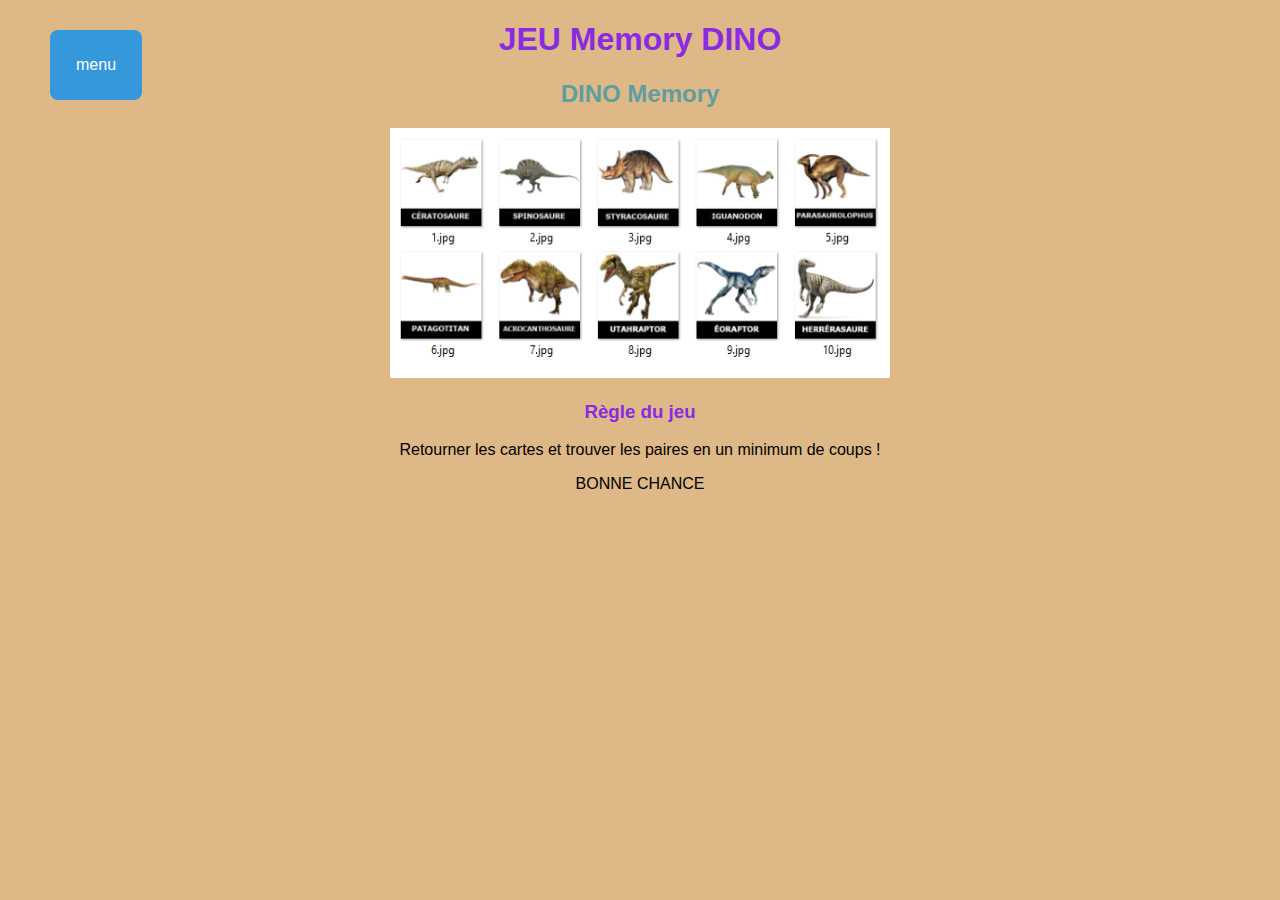
<file: index.html>
<!DOCTYPE html>
<html lang="fr">
<head>
    <meta charset="UTF-8">
    <meta name="viewport" content="width=device-width, initial-scale=1.0">
    <title>Accueil</title>
    <link rel="stylesheet" href="css/accueil.css">
</head>


<body>
  
<header>
  <nav>
    <div class="dropdown">
  <button onclick="myFunction()" class="dropbtn">menu</button>
  <div id="myDropdown" class="dropdown-content">
    <a href="inscription.html">Inscription</a>
    <a href="compte.html">Compte</a>
    <a href="index.html">Accueil</a>
    <a href="jeu.html">Jeu</a>
  </div>
  </div>
</nav>
    <h1>JEU Memory DINO</h1>
    <h2>DINO Memory</h2>
    </header>
    <main>
        <img src="imgDino/memory_details_dinosaures_avec_nom.png" alt="Memory dinosaures avec noms" width="500" height="250">
     <h3>Règle du jeu</h3>
     <p>Retourner les cartes et trouver les paires en un minimum de coups !</p>
     <p>BONNE CHANCE</p> 
    </main>

<script>
function myFunction() {
//Fonction pour basculer l'affichage du menu deroulant
  document.getElementById("myDropdown").classList.toggle("show");
}

window.onclick = function(event) {
  //Ferme le menu déroulant si clique en dehors du bouton
  if (!event.target.matches('.dropbtn')) {
    var dropdowns = document.getElementsByClassName("dropdown-content");
    var i;
    for (i = 0; i < dropdowns.length; i++) {
      var openDropdown = dropdowns[i];
      if (openDropdown.classList.contains('show')) {
        openDropdown.classList.remove('show');
      }
    }
  }
}
</script>
    
</body>
</html>
</file>
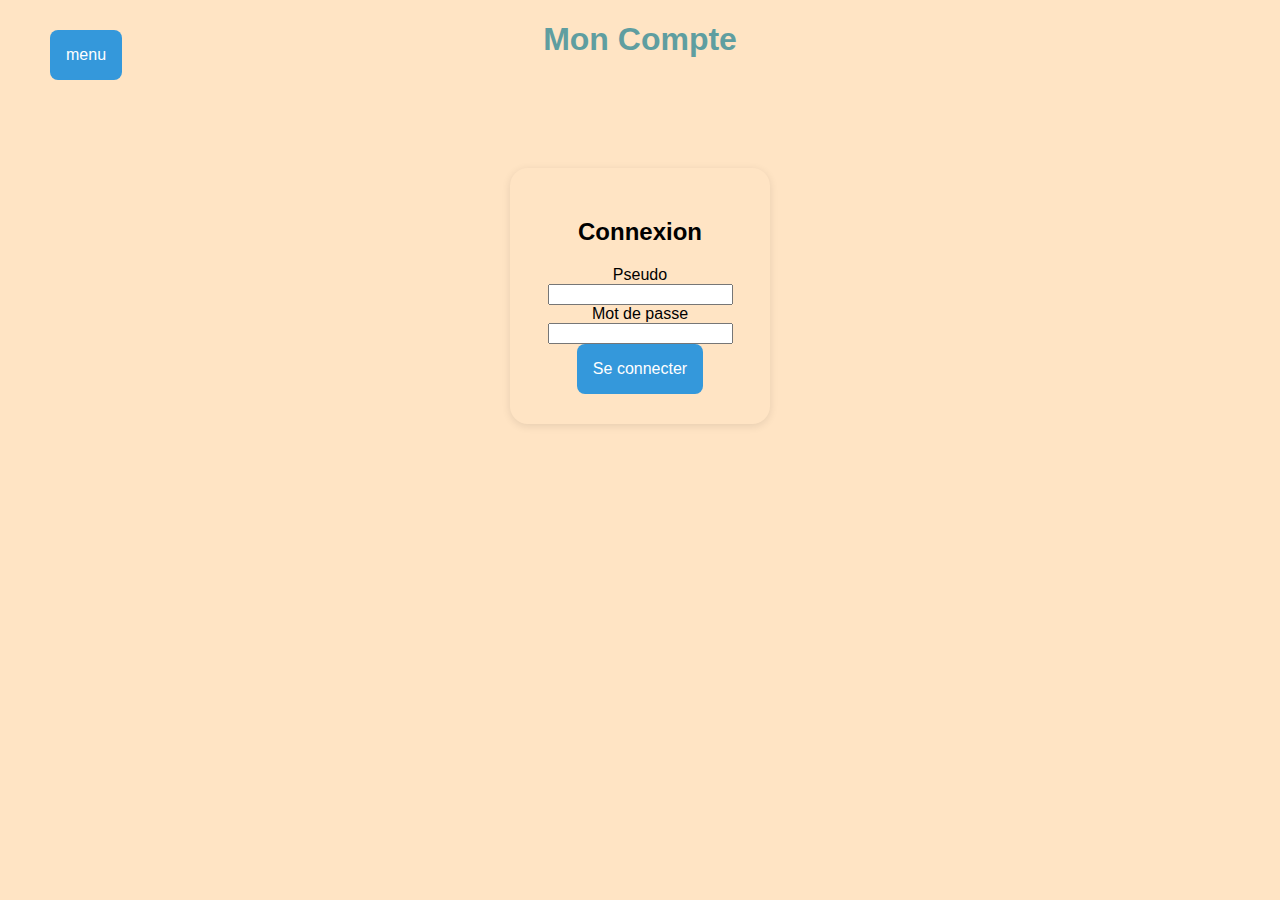
<file: compte.html>
<!DOCTYPE html>
<html lang="fr">
<head>
    <meta charset="UTF-8">
    <meta name="viewport" content="width=device-width, initial-scale=1.0">
    <title>compte</title>
    <link rel="stylesheet" href="css/compte.css">
</head>
<body>
    <div class="dropdown">
        <button onclick="myFunction()" class="dropbtn">menu</button>
        <div id="myDropdown" class="dropdown-content">
            <a href="inscription.html">Inscription</a>
            <a href="compte.html">Compte</a>
            <a href="index.html">Accueil</a>
            <a href="jeu.html">Jeu</a>
        </div>
    </div>
    <h1>Mon Compte</h1>

    <div id="form-connexion">
        <h2>Connexion</h2>
        <label for="idPseudo">Pseudo</label>
        <input type="text" id="idPseudo" required>
        <label for="idMdp">Mot de passe</label>
        <input type="password" id="idMdp" required>
        <button id="btnConnexion">Se connecter</button>
    </div>

    <div id="profil-joueur" style="display: none;">
        <h2>Profil</h2>
        <p>Pseudo : <span id="affPseudo"></span></p>
        <p>Meilleur score : <span id="affScore"></span></p>
        <button id="btnDeconnexion">Se déconnecter</button>
    </div>

    <script src="js/compte.js"></script>
    <script>
        function myFunction() {
            document.getElementById("myDropdown").classList.toggle("show");
        }
    </script>
</body>
</html>
</file>
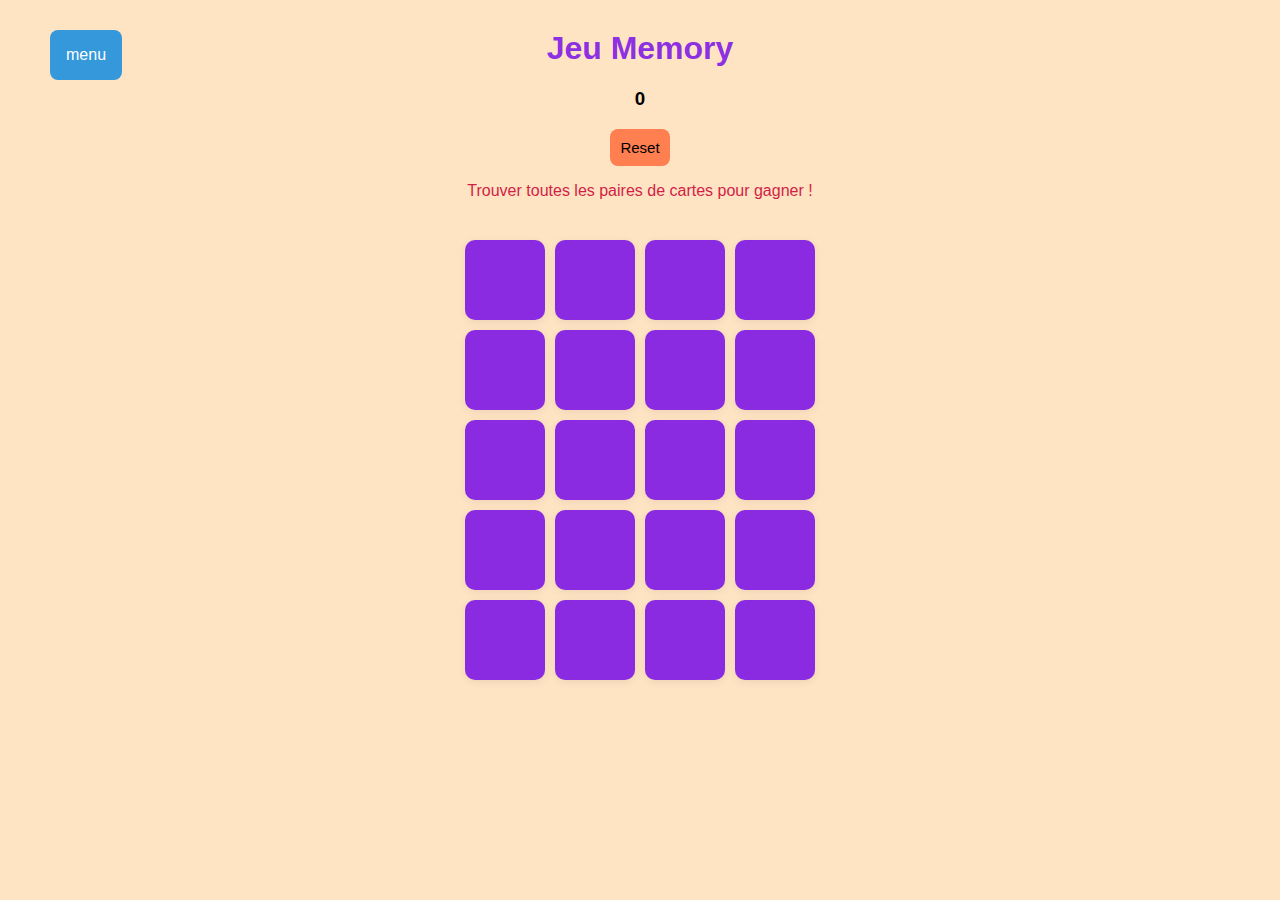
<file: jeu.html>
<!DOCTYPE html>
<html lang="fr">
<head>
    <meta charset="UTF-8">
    <meta name="viewport" content="width=device-width, initial-scale=1.0">
    <title>Jeu Memory</title>
    <link rel="stylesheet" href="css/jeu.css"/>
    
</head>
<body>
    <h1>Jeu Memory</h1>
    
<div>
    <h3 id="counter-label">0</h3>
</div>

    <div>
        <button onclick="resetGame()" class="dropbtnr">Reset</button>

    </div>

 <div class="dropdown">
  <button onclick="myFunction()" class="dropbtn">menu</button>
  <div id="myDropdown" class="dropdown-content">
    <a href="inscription.html">Inscription</a>
    <a href="compte.html">Compte</a>
    <a href="index.html">Accueil</a>
    <a href="jeu.html">Jeu</a>
  </div>
</div>
    <p>Trouver toutes les paires de cartes pour gagner !</p>
    <div id="plateau-de-jeu"></div>
    <div id="messageVictoire" style="display: none; font-size: 2em; color: green;">
    🎉 Bravo, tu as gagné ! 🎉
</div>
    <script>
function myFunction() {
  document.getElementById("myDropdown").classList.toggle("show");
}


</script>
    

   
    <script src="js/script.js"></script>
</body>
</html>
</file>
<file: css/accueil.css>
body {
    font-family: sans-serif;
    /* Utilise une police sans empattement pour tout le texte */
    text-align: center;
    /* Centre le texte horizontalement */
    background-color: burlywood;
    /* Définit la couleur de fond de la page */
    margin: 0;
    /* Supprime la marge par défaut du navigateur */
    padding: 0;
    /* Supprime le padding par défaut du navigateur */
}

h1 {
    color: blueviolet;
    /* Définit la couleur du titre principal */
}

h2 {
    color: cadetblue;
    /* Définit la couleur du sous-titre */
}

h3 {
    color: blueviolet;
    /* Définit la couleur du titre de niveau 3 */
}

.dropbtn {
    background-color: #3498DB;
    /* Couleur de fond du bouton menu */
    color: white;
    /* Couleur du texte du bouton */
    padding: 26px;
    /* Espace intérieur du bouton */
    font-size: 16px;
    /* Taille du texte du bouton */
    border: none;
    /* Supprime la bordure */
    cursor: pointer;
    /* Change le curseur au survol */
    border-radius: 8px;
    /* Bords arrondis */
}

.dropbtn:hover,
.dropbtn:focus {
    background-color: #2980B9;
    /* Couleur de fond du bouton au survol ou au focus */
}

.dropdown {
    position: fixed;
    /* Positionne le menu par rapport à la fenêtre */
    top: 30px;
    /* Distance du menu par rapport au haut de la page */
    left: 50px;
    /* Distance du menu par rapport à la gauche de la page */
    display: inline-block;
    /* Affichage en bloc en ligne */
}

.dropdown-content {
    display: none;
    /* Cache le menu déroulant par défaut */
    position: absolute;
    /* Positionne le menu par rapport à son parent */
    background-color: #f1f1f1;
    /* Couleur de fond du menu déroulant */
    min-width: 160px;
    /* Largeur minimale du menu */
    box-shadow: 0px 8px 16px 0px rgba(0, 0, 0, 0.2);
    /* Ombre portée */
    z-index: 1;
    /* Place le menu au-dessus des autres éléments */
    transition: opacity 0.3s, visibility 0.3s;
    /* Animation douce pour l’apparition/disparition */
    opacity: 0;
    /* Menu invisible par défaut */
    visibility: hidden;
    /* Menu caché par défaut */
}

.dropdown-content.show {
    display: block;
    /* Affiche le menu déroulant */
    opacity: 1;
    /* Rends le menu visible */
    visibility: visible;
    /* Rends le menu visible */
}

.dropdown-content a {
    color: rgb(0, 0, 0);
    /* Couleur du texte des liens du menu */
    padding: 12px 16px;
    /* Espace intérieur des liens */
    text-decoration: none;
    /* Supprime le soulignement */
    display: block;
    /* Affiche chaque lien sur une nouvelle ligne */
}

.dropdown-content a:hover {
    background-color: #ddd;
    /* Change la couleur de fond au survol d’un lien */
}

.center {
    display: flex;
    /* Utilise Flexbox pour centrer le contenu */
    justify-content: center;
    /* Centre horizontalement les éléments enfants */
    margin: 20px 0;
    /* Marge au-dessus et en dessous */
}

.dropdown-content a:focus {
    background-color: #ddd;
    /* Change la couleur de fond lorsqu’un lien est sélectionné */
}
</file>
<file: css/compte.css>
body {
    font-family: sans-serif;
    text-align: center;
    background-color: bisque;
    margin: 0;
    padding: 0;
}

h1 {
    color: cadetblue;
}
h2 {
    color: black;
}

#form-connexion,
#profil-joueur {
    background: transparent;
    max-width: 200px;
    margin: 110px auto;
    padding: 30px;
    border-radius: 18px;
    box-shadow: 0 2px 8px rgba(0, 0, 0, 0.1);
}

button {
    background: #3498DB;
    color: white;
    padding: 16px;
    font-size: 16px;
    border: none;
    cursor: pointer;
    border-radius: 8px;
}

button:hover, 
button:focus {
    background: #2980B9;
   
}
.dropdown {
    position: fixed;
    top: 30px;
    left: 50px;
    display: inline-block;

}
.dropdown-content.show {
    display: block;
    opacity: 1;
    visibility: visible;
}
.dropdown-content a {
    color: rgb(0, 0, 0);
    /* Couleur du texte des liens du menu */
    padding: 12px 16px;
    /* Espace intérieur des liens */
    text-decoration: none;
    /* Supprime le soulignement */
    display: block;
    /* Affiche chaque lien sur une nouvelle ligne */
}
.dropdown-content {
    display: none;
    position: absolute;
    background-color: #f1f1f1;
    min-width: 160px;
    box-shadow: 0px 8px 16px 0px rgba(0, 0, 0, 0.2);
    z-index: 1;
    transition: opacity 0.3s, visibility 0.3s;
    opacity: 0;
    visibility: hidden;
}
.center {
    display: flex;
    /* Utilise Flexbox pour centrer le contenu */
    justify-content: center;
    /* Centre horizontalement les éléments enfants */
    margin: 20px 0;
    /* Marge au-dessus et en dessous */
}
</file>
<file: css/jeu.css>
body {
    font-family: sans-serif;
    text-align:  center;
    background-color: bisque;
    margin: 0;
    padding: 0;
}
h1 {
    margin-top: 30px;
    color: rgba(137, 43, 226, 0.996);
}
p {
    color: rgb(210, 30, 69);
}

.dropbtnr {
background-color: coral;
color: black;
padding: 10px;
font-size: 15px;
border: none;
cursor: pointer;
border-radius: 8px;

}
.dropbtn {
    background-color: #3498DB;
    color: white;
    padding: 16px;
    font-size: 16px;
    border: none;
    cursor: pointer;
    border-radius: 8px;
}

.dropbtn:hover,
.dropbtn:focus {
    background-color: #2980B9;
}

.dropdown {
    position: fixed;
        top: 30px;
        left: 50px;
        display: inline-block;
}

.dropdown-content {
    display: none;
    position: absolute;
    background-color: #f1f1f1;
    min-width: 160px;
    box-shadow: 0px 8px 16px 0px rgba(0, 0, 0, 0.11);
    z-index: 1;
}



.dropdown-content a {
    color: rgba(0, 0, 0, 0.974);
    padding: 12px 16px;
    text-decoration: none;
    display: block;
    transition: background-color 0.2s ease;
}

.dropdown-content a:hover {
    background-color: #ddd;
}

.show {
    display: block;
}


#plateau-de-jeu {

    display: grid;
    grid-template-columns: repeat(4, 80px);
    gap: 10px;
    justify-content: center;
    margin: 40px auto;
    max-width: 400px;
}

.card {
    overflow: hidden;
    transition:  0.2s;
    box-shadow: 0 2px 8px rgba(0, 0, 0, 0.08);
    user-select: none;
    width: 80px;
    height: 80px;
    border-radius: 10px;
    cursor: pointer;
    display: flex;
    align-items: center;
    justify-content: center;
    background-color: blueviolet;
    position: relative
    
}

.card.flipped {
    background-color: transparent;
}

.card img {
    width: 100%;
    height: 100%;
    object-fit: cover;
    display: none;
}

.card.flipped img {
    display: block;
}
</file>
